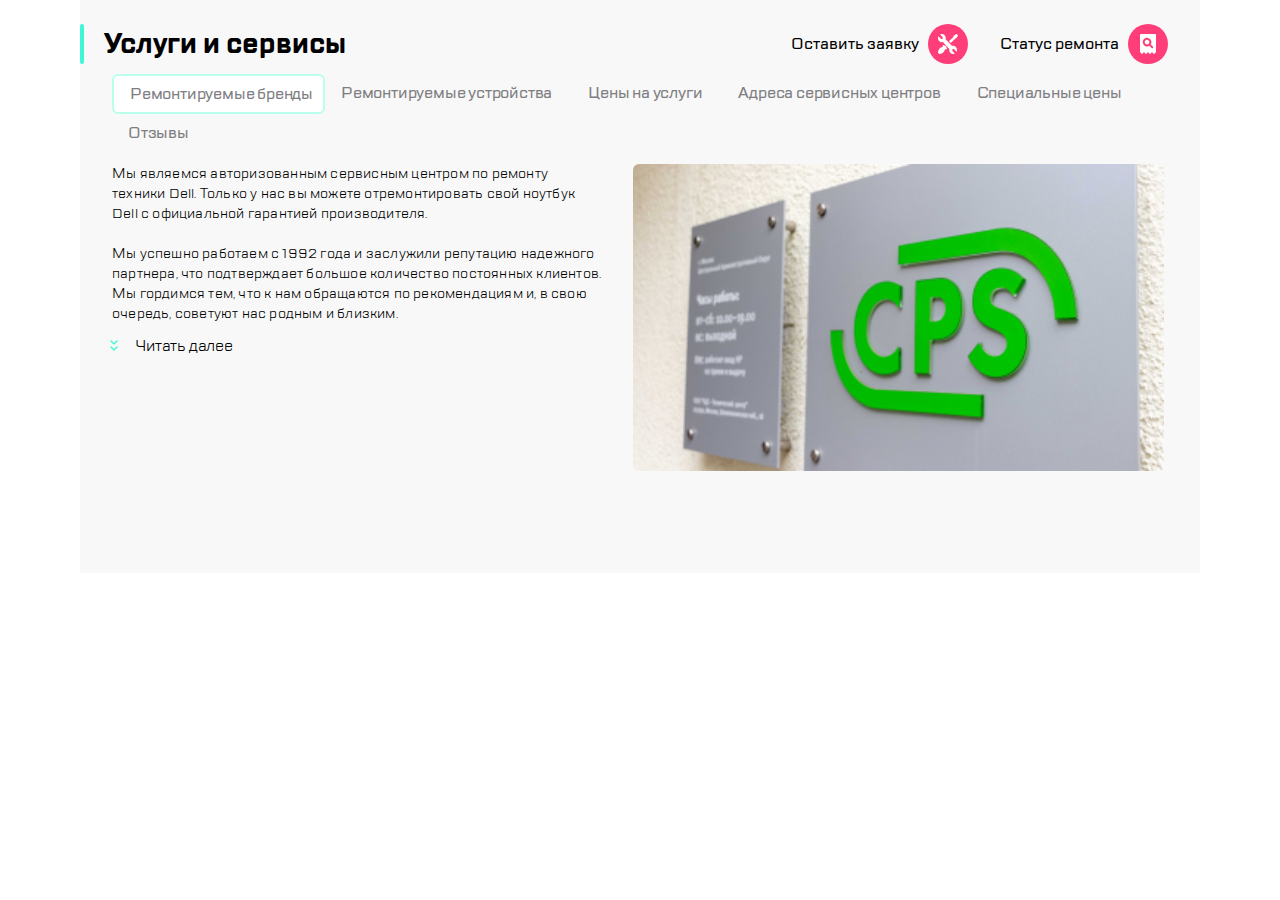
<file: index.html>
<!DOCTYPE html>
<html lang="ru">
<head>
  <meta charset="UTF-8">
  <meta name="viewport" content="width=device-width, initial-scale=1.0">
  <title>Сервисы</title>
  <link rel="stylesheet" href="fonts/TTLakes/fonts.css">
  <link rel="stylesheet" href="css/style.css">
</head>
<body>
  <div class="container">
    <header class="page-header">
      <button class="page-header__button page-header__button-burger" type="button"></button>

      <div class="page-header__vertical-line page-header__vertical-line--resolution--768" hidden></div>

      <div class="page-header__logo">
        <a class="page-header__logo page-header__logo-img" href="index.html"></a>
      </div>

      <button class="page-header__button page-header__button-call page-header__button--resolution--768" type="button" hidden></button>
      <button class="page-header__button page-header__button-chat page-header__button--resolution--768" type="button" hidden></button>
      <button class="page-header__button page-header__button-profile page-header__button--resolution--768" type="button" hidden></button>

      <div class="page-header__vertical-line"></div>
      
      <button class="page-header__button page-header__button-request" type="button"></button>
      <button class="page-header__button page-header__button-checkstatus" type="button"></button>
    </header>

    <section class="section">
      <div class="section__header">
        <div class="section__header-border"></div>
        <h1 class="section__header-title">Услуги и сервисы</h1>

        
        <div class="section__header-buttons" hidden>
          <p class="section__header-text">Оставить заявку</p>
          <button class="page-header__button page-header__button-request" type="button"></button>
          <p class="section__header-text">Статус ремонта</p>
          <button class="page-header__button page-header__button-checkstatus" type="button"></button>
        </div>
      </div>

      <div class="section__services">
        <button class="section__service section__service--selected--true" type="button"><p class="section__text">Ремонтируемые бренды</p></button>
        <button class="section__service section__service--selected--false" type="button"><p class="section__text">Ремонтируемые устройства</p></button>
        <button class="section__service section__service--selected--false" type="button"><p class="section__text">Цены на услуги</p></button>
        <button class="section__service section__service--selected--false" type="button"><p class="section__text">Адреса сервисных центров</p></button>
        <button class="section__service section__service--selected--false" type="button"><p class="section__text">Специальные цены</p></button>
        <button class="section__service section__service--selected--false" type="button"><p class="section__text">Отзывы</p></button>
      </div>
      <div class="section__content">
        <div class="section__text-container">
          <div class="section__text-content">
            <p class="section__text--s">Мы являемся авторизованным сервисным центром по ремонту техники Dell. Только у нас вы можете отремонтировать свой ноутбук Dell с официальной гарантией производителя.<br><br>
            Мы успешно работаем с 1992 года и заслужили репутацию надежного партнера, что подтверждает большое количество постоянных клиентов. Мы гордимся тем, что к нам обращаются по рекомендациям и, в свою очередь, советуют нас родным и близким.</p>
          </div>
          <div class="section__button-container">
            <button class="section__button" type="button">
              <div class="section__button-icon">
                <img src="img/icon.svg" alt="button-icon">
              </div>
              
              <p class="section__button-text">Читать далее</p>
            </button>
          </div>
        </div>
        <div class="section__image">
          <img class="section__image-item" src="img/cps-image.png" alt="cps-image">
        </div>
      </div>
    </section>
  </div>
</body>
</html>
</file>
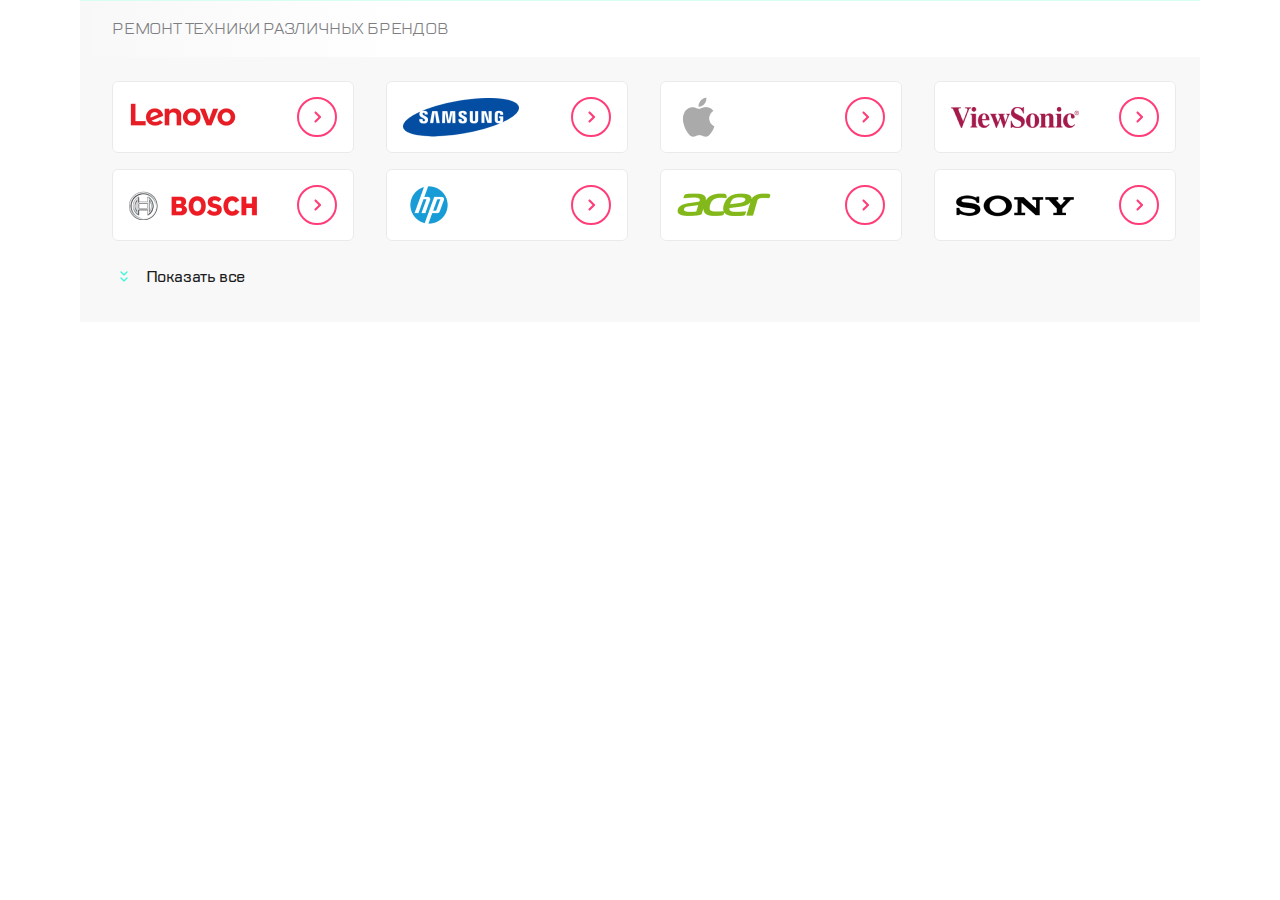
<file: 1.5/index.html>
<!DOCTYPE html>
<html lang="ru">
<head>
  <meta charset="UTF-8">
  <meta http-equiv="X-UA-Compatible" content="IE=edge">
  <meta name="viewport" content="width=device-width, initial-scale=1.0">
  <title>Services software</title>
  <link rel="stylesheet" href="css/swiper-bundle.min.css" />
  <link rel="stylesheet" href="css/style.css">
  <link rel="stylesheet" href="fonts/TTLakes/fonts.css">
</head>
<body>
  <section class="brands">
    <header class="brands-header">
      <p class="brands-header__text">Ремонт техники различных брендов</p>
    </header>
    <div class="brands-items">
      <div class="swiper-container" data-mobile="false">
        <!-- Оболочка для слайдера -->
        <div class="swiper-wrapper">
          <!-- Оболочка для отдельного слайда -->
          <a href="#" class="brands-items__item">
            <div class="brands-items__item-lenovo"></div>
            <div class="brands-items__item-arrow"></div>
          </a>
          <a href="#" class="brands-items__item">
            <div class="brands-items__item-samsung"></div>
            <div class="brands-items__item-arrow"></div>
          </a>
          <a href="#" class="brands-items__item">
            <div class="brands-items__item-apple"></div>
            <div class="brands-items__item-arrow"></div>
          </a>
          <a href="#" class="brands-items__item hidden">
            <div class="brands-items__item-sonic"></div>
            <div class="brands-items__item-arrow"></div>
          </a>
          <a href="#" class="brands-items__item">
            <div class="brands-items__item-bosch"></div>
            <div class="brands-items__item-arrow"></div>
          </a>
          <a href="#" class="brands-items__item">
            <div class="brands-items__item-hp"></div>
            <div class="brands-items__item-arrow"></div>
          </a>
          <a href="#" class="brands-items__item">
            <div class="brands-items__item-acer"></div>
            <div class="brands-items__item-arrow"></div>
          </a>
          <a href="#" class="brands-items__item hidden">
            <div class="brands-items__item-sony"></div>
            <div class="brands-items__item-arrow"></div>
          </a>
          <a href="#" class="brands-items__item">
            <div class="brands-items__item-lenovo"></div>
            <div class="brands-items__item-arrow"></div>
          </a>
          <a href="#" class="brands-items__item">
            <div class="brands-items__item-samsung"></div>
            <div class="brands-items__item-arrow"></div>
          </a>
          <a href="#" class="brands-items__item">
            <div class="brands-items__item-apple"></div>
            <div class="brands-items__item-arrow"></div>
          </a>
        </div>

        <div class="swiper-pagination"></div>
      </div>
      <div class="section__button-container section__button-container--open" hidden>
        <button class="section__button" type="button">
          <div class="section__button-icon">
            <img class="section__button-img" src="img/icon.svg" alt="button-icon">
          </div>
          
          <p class="section__button-text">Показать все</p>
        </button>
      </div>
    </div>
  </section>

  <script src="js/swiper-bundle.min.js"></script>
  <script src="js/index.js"></script>
</body>
</html>
</file>
<file: fonts/TTLakes/fonts.css>
@font-face {
    font-family: 'TT Lakes';
    src: url('TTLakes-Italic.eot');
    src: local('TT Lakes Italic'), local('TTLakes-Italic'),
        url('TTLakes-Italic.eot?#iefix') format('embedded-opentype'),
        url('TTLakes-Italic.woff') format('woff'),
        url('TTLakes-Italic.ttf') format('truetype');
    font-weight: normal;
    font-style: italic;
}

@font-face {
    font-family: 'TT Lakes Condensed';
    src: url('TTLakesCondensed-ExtraLight.eot');
    src: local('TT Lakes Condensed ExtraLight'), local('TTLakesCondensed-ExtraLight'),
        url('TTLakesCondensed-ExtraLight.eot?#iefix') format('embedded-opentype'),
        url('TTLakesCondensed-ExtraLight.woff') format('woff'),
        url('TTLakesCondensed-ExtraLight.ttf') format('truetype');
    font-weight: 200;
    font-style: normal;
}

@font-face {
    font-family: 'TT Lakes Compressed';
    src: url('TTLakesCompressed-Regular.eot');
    src: local('TT Lakes Compressed Regular'), local('TTLakesCompressed-Regular'),
        url('TTLakesCompressed-Regular.eot?#iefix') format('embedded-opentype'),
        url('TTLakesCompressed-Regular.woff') format('woff'),
        url('TTLakesCompressed-Regular.ttf') format('truetype');
    font-weight: normal;
    font-style: normal;
}

@font-face {
    font-family: 'TT Lakes Compressed';
    src: url('TTLakesCompressed-ThinItalic.eot');
    src: local('TT Lakes Compressed Thin Italic'), local('TTLakesCompressed-ThinItalic'),
        url('TTLakesCompressed-ThinItalic.eot?#iefix') format('embedded-opentype'),
        url('TTLakesCompressed-ThinItalic.woff') format('woff'),
        url('TTLakesCompressed-ThinItalic.ttf') format('truetype');
    font-weight: 100;
    font-style: italic;
}

@font-face {
    font-family: 'TT Lakes Condensed';
    src: url('TTLakesCondensed-Medium.eot');
    src: local('TT Lakes Condensed Medium'), local('TTLakesCondensed-Medium'),
        url('TTLakesCondensed-Medium.eot?#iefix') format('embedded-opentype'),
        url('TTLakesCondensed-Medium.woff') format('woff'),
        url('TTLakesCondensed-Medium.ttf') format('truetype');
    font-weight: 500;
    font-style: normal;
}

@font-face {
    font-family: 'TT Lakes Compressed';
    src: url('TTLakesCompressed-ExtraBoldItalic.eot');
    src: local('TT Lakes Compressed ExtraBold Italic'), local('TTLakesCompressed-ExtraBoldItalic'),
        url('TTLakesCompressed-ExtraBoldItalic.eot?#iefix') format('embedded-opentype'),
        url('TTLakesCompressed-ExtraBoldItalic.woff') format('woff'),
        url('TTLakesCompressed-ExtraBoldItalic.ttf') format('truetype');
    font-weight: 800;
    font-style: italic;
}

@font-face {
    font-family: 'TT Lakes';
    src: url('TTLakes-ExtraLightItalic.eot');
    src: local('TT Lakes ExtraLight Italic'), local('TTLakes-ExtraLightItalic'),
        url('TTLakes-ExtraLightItalic.eot?#iefix') format('embedded-opentype'),
        url('TTLakes-ExtraLightItalic.woff') format('woff'),
        url('TTLakes-ExtraLightItalic.ttf') format('truetype');
    font-weight: 200;
    font-style: italic;
}

@font-face {
    font-family: 'TT Lakes';
    src: url('TTLakes-LightItalic.eot');
    src: local('TT Lakes Light Italic'), local('TTLakes-LightItalic'),
        url('TTLakes-LightItalic.eot?#iefix') format('embedded-opentype'),
        url('TTLakes-LightItalic.woff') format('woff'),
        url('TTLakes-LightItalic.ttf') format('truetype');
    font-weight: 300;
    font-style: italic;
}

@font-face {
    font-family: 'TT Lakes';
    src: url('TTLakes-Thin.eot');
    src: local('TT Lakes Thin'), local('TTLakes-Thin'),
        url('TTLakes-Thin.eot?#iefix') format('embedded-opentype'),
        url('TTLakes-Thin.woff') format('woff'),
        url('TTLakes-Thin.ttf') format('truetype');
    font-weight: 100;
    font-style: normal;
}

@font-face {
    font-family: 'TT Lakes';
    src: url('TTLakes-DemiBoldItalic.eot');
    src: local('TT Lakes DemiBold Italic'), local('TTLakes-DemiBoldItalic'),
        url('TTLakes-DemiBoldItalic.eot?#iefix') format('embedded-opentype'),
        url('TTLakes-DemiBoldItalic.woff') format('woff'),
        url('TTLakes-DemiBoldItalic.ttf') format('truetype');
    font-weight: 600;
    font-style: italic;
}

@font-face {
    font-family: 'TT Lakes Condensed';
    src: url('TTLakesCondensed-Black.eot');
    src: local('TT Lakes Condensed Black'), local('TTLakesCondensed-Black'),
        url('TTLakesCondensed-Black.eot?#iefix') format('embedded-opentype'),
        url('TTLakesCondensed-Black.woff') format('woff'),
        url('TTLakesCondensed-Black.ttf') format('truetype');
    font-weight: 900;
    font-style: normal;
}

@font-face {
    font-family: 'TT Lakes Condensed';
    src: url('TTLakesCondensed-LightItalic.eot');
    src: local('TT Lakes Condensed Light Italic'), local('TTLakesCondensed-LightItalic'),
        url('TTLakesCondensed-LightItalic.eot?#iefix') format('embedded-opentype'),
        url('TTLakesCondensed-LightItalic.woff') format('woff'),
        url('TTLakesCondensed-LightItalic.ttf') format('truetype');
    font-weight: 300;
    font-style: italic;
}

@font-face {
    font-family: 'TT Lakes Condensed';
    src: url('TTLakesCondensed-DemiBold.eot');
    src: local('TT Lakes Condensed DemiBold'), local('TTLakesCondensed-DemiBold'),
        url('TTLakesCondensed-DemiBold.eot?#iefix') format('embedded-opentype'),
        url('TTLakesCondensed-DemiBold.woff') format('woff'),
        url('TTLakesCondensed-DemiBold.ttf') format('truetype');
    font-weight: 600;
    font-style: normal;
}

@font-face {
    font-family: 'TT Lakes Compressed';
    src: url('TTLakesCompressed-ExtraBold.eot');
    src: local('TT Lakes Compressed ExtraBold'), local('TTLakesCompressed-ExtraBold'),
        url('TTLakesCompressed-ExtraBold.eot?#iefix') format('embedded-opentype'),
        url('TTLakesCompressed-ExtraBold.woff') format('woff'),
        url('TTLakesCompressed-ExtraBold.ttf') format('truetype');
    font-weight: 800;
    font-style: normal;
}

@font-face {
    font-family: 'TT Lakes';
    src: url('TTLakes-ExtraBoldItalic.eot');
    src: local('TT Lakes ExtraBold Italic'), local('TTLakes-ExtraBoldItalic'),
        url('TTLakes-ExtraBoldItalic.eot?#iefix') format('embedded-opentype'),
        url('TTLakes-ExtraBoldItalic.woff') format('woff'),
        url('TTLakes-ExtraBoldItalic.ttf') format('truetype');
    font-weight: 800;
    font-style: italic;
}

@font-face {
    font-family: 'TT Lakes';
    src: url('TTLakes-ExtraLight.eot');
    src: local('TT Lakes ExtraLight'), local('TTLakes-ExtraLight'),
        url('TTLakes-ExtraLight.eot?#iefix') format('embedded-opentype'),
        url('TTLakes-ExtraLight.woff') format('woff'),
        url('TTLakes-ExtraLight.ttf') format('truetype');
    font-weight: 200;
    font-style: normal;
}

@font-face {
    font-family: 'TT Lakes Condensed';
    src: url('TTLakesCondensed-Bold.eot');
    src: local('TT Lakes Condensed Bold'), local('TTLakesCondensed-Bold'),
        url('TTLakesCondensed-Bold.eot?#iefix') format('embedded-opentype'),
        url('TTLakesCondensed-Bold.woff') format('woff'),
        url('TTLakesCondensed-Bold.ttf') format('truetype');
    font-weight: bold;
    font-style: normal;
}

@font-face {
    font-family: 'TT Lakes Condensed';
    src: url('TTLakesCondensed-ThinItalic.eot');
    src: local('TT Lakes Condensed Thin Italic'), local('TTLakesCondensed-ThinItalic'),
        url('TTLakesCondensed-ThinItalic.eot?#iefix') format('embedded-opentype'),
        url('TTLakesCondensed-ThinItalic.woff') format('woff'),
        url('TTLakesCondensed-ThinItalic.ttf') format('truetype');
    font-weight: 100;
    font-style: italic;
}

@font-face {
    font-family: 'TT Lakes Condensed';
    src: url('TTLakesCondensed-ExtraBoldItalic.eot');
    src: local('TT Lakes Condensed ExtraBold Italic'), local('TTLakesCondensed-ExtraBoldItalic'),
        url('TTLakesCondensed-ExtraBoldItalic.eot?#iefix') format('embedded-opentype'),
        url('TTLakesCondensed-ExtraBoldItalic.woff') format('woff'),
        url('TTLakesCondensed-ExtraBoldItalic.ttf') format('truetype');
    font-weight: 800;
    font-style: italic;
}

@font-face {
    font-family: 'TT Lakes Compressed';
    src: url('TTLakesCompressed-Medium.eot');
    src: local('TT Lakes Compressed Medium'), local('TTLakesCompressed-Medium'),
        url('TTLakesCompressed-Medium.eot?#iefix') format('embedded-opentype'),
        url('TTLakesCompressed-Medium.woff') format('woff'),
        url('TTLakesCompressed-Medium.ttf') format('truetype');
    font-weight: 500;
    font-style: normal;
}

@font-face {
    font-family: 'TT Lakes Condensed';
    src: url('TTLakesCondensed-Thin.eot');
    src: local('TT Lakes Condensed Thin'), local('TTLakesCondensed-Thin'),
        url('TTLakesCondensed-Thin.eot?#iefix') format('embedded-opentype'),
        url('TTLakesCondensed-Thin.woff') format('woff'),
        url('TTLakesCondensed-Thin.ttf') format('truetype');
    font-weight: 100;
    font-style: normal;
}

@font-face {
    font-family: 'TT Lakes Compressed';
    src: url('TTLakesCompressed-Italic.eot');
    src: local('TT Lakes Compressed Italic'), local('TTLakesCompressed-Italic'),
        url('TTLakesCompressed-Italic.eot?#iefix') format('embedded-opentype'),
        url('TTLakesCompressed-Italic.woff') format('woff'),
        url('TTLakesCompressed-Italic.ttf') format('truetype');
    font-weight: normal;
    font-style: italic;
}

@font-face {
    font-family: 'TT Lakes Compressed';
    src: url('TTLakesCompressed-Light.eot');
    src: local('TT Lakes Compressed Light'), local('TTLakesCompressed-Light'),
        url('TTLakesCompressed-Light.eot?#iefix') format('embedded-opentype'),
        url('TTLakesCompressed-Light.woff') format('woff'),
        url('TTLakesCompressed-Light.ttf') format('truetype');
    font-weight: 300;
    font-style: normal;
}

@font-face {
    font-family: 'TT Lakes Compressed';
    src: url('TTLakesCompressed-LightItalic.eot');
    src: local('TT Lakes Compressed Light Italic'), local('TTLakesCompressed-LightItalic'),
        url('TTLakesCompressed-LightItalic.eot?#iefix') format('embedded-opentype'),
        url('TTLakesCompressed-LightItalic.woff') format('woff'),
        url('TTLakesCompressed-LightItalic.ttf') format('truetype');
    font-weight: 300;
    font-style: italic;
}

@font-face {
    font-family: 'TT Lakes Condensed';
    src: url('TTLakesCondensed-Regular.eot');
    src: local('TT Lakes Condensed Regular'), local('TTLakesCondensed-Regular'),
        url('TTLakesCondensed-Regular.eot?#iefix') format('embedded-opentype'),
        url('TTLakesCondensed-Regular.woff') format('woff'),
        url('TTLakesCondensed-Regular.ttf') format('truetype');
    font-weight: normal;
    font-style: normal;
}

@font-face {
    font-family: 'TT Lakes Condensed';
    src: url('TTLakesCondensed-Light.eot');
    src: local('TT Lakes Condensed Light'), local('TTLakesCondensed-Light'),
        url('TTLakesCondensed-Light.eot?#iefix') format('embedded-opentype'),
        url('TTLakesCondensed-Light.woff') format('woff'),
        url('TTLakesCondensed-Light.ttf') format('truetype');
    font-weight: 300;
    font-style: normal;
}

@font-face {
    font-family: 'TT Lakes';
    src: url('TTLakes-Bold.eot');
    src: local('TT Lakes Bold'), local('TTLakes-Bold'),
        url('TTLakes-Bold.eot?#iefix') format('embedded-opentype'),
        url('TTLakes-Bold.woff') format('woff'),
        url('TTLakes-Bold.ttf') format('truetype');
    font-weight: bold;
    font-style: normal;
}

@font-face {
    font-family: 'TT Lakes';
    src: url('TTLakes-DemiBold.eot');
    src: local('TT Lakes DemiBold'), local('TTLakes-DemiBold'),
        url('TTLakes-DemiBold.eot?#iefix') format('embedded-opentype'),
        url('TTLakes-DemiBold.woff') format('woff'),
        url('TTLakes-DemiBold.ttf') format('truetype');
    font-weight: 600;
    font-style: normal;
}

@font-face {
    font-family: 'TT Lakes Compressed';
    src: url('TTLakesCompressed-Thin.eot');
    src: local('TT Lakes Compressed Thin'), local('TTLakesCompressed-Thin'),
        url('TTLakesCompressed-Thin.eot?#iefix') format('embedded-opentype'),
        url('TTLakesCompressed-Thin.woff') format('woff'),
        url('TTLakesCompressed-Thin.ttf') format('truetype');
    font-weight: 100;
    font-style: normal;
}

@font-face {
    font-family: 'TT Lakes';
    src: url('TTLakes-Black.eot');
    src: local('TT Lakes Black'), local('TTLakes-Black'),
        url('TTLakes-Black.eot?#iefix') format('embedded-opentype'),
        url('TTLakes-Black.woff') format('woff'),
        url('TTLakes-Black.ttf') format('truetype');
    font-weight: 900;
    font-style: normal;
}

@font-face {
    font-family: 'TT Lakes';
    src: url('TTLakes-MediumItalic.eot');
    src: local('TT Lakes Medium Italic'), local('TTLakes-MediumItalic'),
        url('TTLakes-MediumItalic.eot?#iefix') format('embedded-opentype'),
        url('TTLakes-MediumItalic.woff') format('woff'),
        url('TTLakes-MediumItalic.ttf') format('truetype');
    font-weight: 500;
    font-style: italic;
}

@font-face {
    font-family: 'TT Lakes Condensed';
    src: url('TTLakesCondensed-ExtraBold.eot');
    src: local('TT Lakes Condensed ExtraBold'), local('TTLakesCondensed-ExtraBold'),
        url('TTLakesCondensed-ExtraBold.eot?#iefix') format('embedded-opentype'),
        url('TTLakesCondensed-ExtraBold.woff') format('woff'),
        url('TTLakesCondensed-ExtraBold.ttf') format('truetype');
    font-weight: 800;
    font-style: normal;
}

@font-face {
    font-family: 'TT Lakes Condensed';
    src: url('TTLakesCondensed-ExtraLightItalic.eot');
    src: local('TT Lakes Condensed ExtraLight Italic'), local('TTLakesCondensed-ExtraLightItalic'),
        url('TTLakesCondensed-ExtraLightItalic.eot?#iefix') format('embedded-opentype'),
        url('TTLakesCondensed-ExtraLightItalic.woff') format('woff'),
        url('TTLakesCondensed-ExtraLightItalic.ttf') format('truetype');
    font-weight: 200;
    font-style: italic;
}

@font-face {
    font-family: 'TT Lakes';
    src: url('TTLakes-Medium.eot');
    src: local('TT Lakes Medium'), local('TTLakes-Medium'),
        url('TTLakes-Medium.eot?#iefix') format('embedded-opentype'),
        url('TTLakes-Medium.woff') format('woff'),
        url('TTLakes-Medium.ttf') format('truetype');
    font-weight: 500;
    font-style: normal;
}

@font-face {
    font-family: 'TT Lakes Condensed';
    src: url('TTLakesCondensed-DemiBoldItalic.eot');
    src: local('TT Lakes Condensed DemiBold Italic'), local('TTLakesCondensed-DemiBoldItalic'),
        url('TTLakesCondensed-DemiBoldItalic.eot?#iefix') format('embedded-opentype'),
        url('TTLakesCondensed-DemiBoldItalic.woff') format('woff'),
        url('TTLakesCondensed-DemiBoldItalic.ttf') format('truetype');
    font-weight: 600;
    font-style: italic;
}

@font-face {
    font-family: 'TT Lakes Compressed';
    src: url('TTLakesCompressed-BoldItalic.eot');
    src: local('TT Lakes Compressed Bold Italic'), local('TTLakesCompressed-BoldItalic'),
        url('TTLakesCompressed-BoldItalic.eot?#iefix') format('embedded-opentype'),
        url('TTLakesCompressed-BoldItalic.woff') format('woff'),
        url('TTLakesCompressed-BoldItalic.ttf') format('truetype');
    font-weight: bold;
    font-style: italic;
}

@font-face {
    font-family: 'TT Lakes Compressed';
    src: url('TTLakesCompressed-ExtraLightItalic.eot');
    src: local('TT Lakes Compressed ExtraLight Italic'), local('TTLakesCompressed-ExtraLightItalic'),
        url('TTLakesCompressed-ExtraLightItalic.eot?#iefix') format('embedded-opentype'),
        url('TTLakesCompressed-ExtraLightItalic.woff') format('woff'),
        url('TTLakesCompressed-ExtraLightItalic.ttf') format('truetype');
    font-weight: 200;
    font-style: italic;
}

@font-face {
    font-family: 'TT Lakes';
    src: url('TTLakes-Regular.eot');
    src: local('TT Lakes Regular'), local('TTLakes-Regular'),
        url('TTLakes-Regular.eot?#iefix') format('embedded-opentype'),
        url('TTLakes-Regular.woff') format('woff'),
        url('TTLakes-Regular.ttf') format('truetype');
    font-weight: normal;
    font-style: normal;
}

@font-face {
    font-family: 'TT Lakes';
    src: url('TTLakes-BoldItalic.eot');
    src: local('TT Lakes Bold Italic'), local('TTLakes-BoldItalic'),
        url('TTLakes-BoldItalic.eot?#iefix') format('embedded-opentype'),
        url('TTLakes-BoldItalic.woff') format('woff'),
        url('TTLakes-BoldItalic.ttf') format('truetype');
    font-weight: bold;
    font-style: italic;
}

@font-face {
    font-family: 'TT Lakes Condensed';
    src: url('TTLakesCondensed-MediumItalic.eot');
    src: local('TT Lakes Condensed Medium Italic'), local('TTLakesCondensed-MediumItalic'),
        url('TTLakesCondensed-MediumItalic.eot?#iefix') format('embedded-opentype'),
        url('TTLakesCondensed-MediumItalic.woff') format('woff'),
        url('TTLakesCondensed-MediumItalic.ttf') format('truetype');
    font-weight: 500;
    font-style: italic;
}

@font-face {
    font-family: 'TT Lakes Condensed';
    src: url('TTLakesCondensed-Italic.eot');
    src: local('TT Lakes Condensed Italic'), local('TTLakesCondensed-Italic'),
        url('TTLakesCondensed-Italic.eot?#iefix') format('embedded-opentype'),
        url('TTLakesCondensed-Italic.woff') format('woff'),
        url('TTLakesCondensed-Italic.ttf') format('truetype');
    font-weight: normal;
    font-style: italic;
}

@font-face {
    font-family: 'TT Lakes';
    src: url('TTLakes-ThinItalic.eot');
    src: local('TT Lakes Thin Italic'), local('TTLakes-ThinItalic'),
        url('TTLakes-ThinItalic.eot?#iefix') format('embedded-opentype'),
        url('TTLakes-ThinItalic.woff') format('woff'),
        url('TTLakes-ThinItalic.ttf') format('truetype');
    font-weight: 100;
    font-style: italic;
}

@font-face {
    font-family: 'TT Lakes Compressed';
    src: url('TTLakesCompressed-DemiBold.eot');
    src: local('TT Lakes Compressed DemiBold'), local('TTLakesCompressed-DemiBold'),
        url('TTLakesCompressed-DemiBold.eot?#iefix') format('embedded-opentype'),
        url('TTLakesCompressed-DemiBold.woff') format('woff'),
        url('TTLakesCompressed-DemiBold.ttf') format('truetype');
    font-weight: 600;
    font-style: normal;
}

@font-face {
    font-family: 'TT Lakes';
    src: url('TTLakes-BlackItalic.eot');
    src: local('TT Lakes Black Italic'), local('TTLakes-BlackItalic'),
        url('TTLakes-BlackItalic.eot?#iefix') format('embedded-opentype'),
        url('TTLakes-BlackItalic.woff') format('woff'),
        url('TTLakes-BlackItalic.ttf') format('truetype');
    font-weight: 900;
    font-style: italic;
}

@font-face {
    font-family: 'TT Lakes Compressed';
    src: url('TTLakesCompressed-Bold.eot');
    src: local('TT Lakes Compressed Bold'), local('TTLakesCompressed-Bold'),
        url('TTLakesCompressed-Bold.eot?#iefix') format('embedded-opentype'),
        url('TTLakesCompressed-Bold.woff') format('woff'),
        url('TTLakesCompressed-Bold.ttf') format('truetype');
    font-weight: bold;
    font-style: normal;
}

@font-face {
    font-family: 'TT Lakes Condensed';
    src: url('TTLakesCondensed-BlackItalic.eot');
    src: local('TT Lakes Condensed Black Italic'), local('TTLakesCondensed-BlackItalic'),
        url('TTLakesCondensed-BlackItalic.eot?#iefix') format('embedded-opentype'),
        url('TTLakesCondensed-BlackItalic.woff') format('woff'),
        url('TTLakesCondensed-BlackItalic.ttf') format('truetype');
    font-weight: 900;
    font-style: italic;
}

@font-face {
    font-family: 'TT Lakes Compressed';
    src: url('TTLakesCompressed-MediumItalic.eot');
    src: local('TT Lakes Compressed Medium Italic'), local('TTLakesCompressed-MediumItalic'),
        url('TTLakesCompressed-MediumItalic.eot?#iefix') format('embedded-opentype'),
        url('TTLakesCompressed-MediumItalic.woff') format('woff'),
        url('TTLakesCompressed-MediumItalic.ttf') format('truetype');
    font-weight: 500;
    font-style: italic;
}

@font-face {
    font-family: 'TT Lakes Condensed';
    src: url('TTLakesCondensed-BoldItalic.eot');
    src: local('TT Lakes Condensed Bold Italic'), local('TTLakesCondensed-BoldItalic'),
        url('TTLakesCondensed-BoldItalic.eot?#iefix') format('embedded-opentype'),
        url('TTLakesCondensed-BoldItalic.woff') format('woff'),
        url('TTLakesCondensed-BoldItalic.ttf') format('truetype');
    font-weight: bold;
    font-style: italic;
}

@font-face {
    font-family: 'TT Lakes Compressed';
    src: url('TTLakesCompressed-ExtraLight.eot');
    src: local('TT Lakes Compressed ExtraLight'), local('TTLakesCompressed-ExtraLight'),
        url('TTLakesCompressed-ExtraLight.eot?#iefix') format('embedded-opentype'),
        url('TTLakesCompressed-ExtraLight.woff') format('woff'),
        url('TTLakesCompressed-ExtraLight.ttf') format('truetype');
    font-weight: 200;
    font-style: normal;
}

@font-face {
    font-family: 'TT Lakes';
    src: url('TTLakes-ExtraBold.eot');
    src: local('TT Lakes ExtraBold'), local('TTLakes-ExtraBold'),
        url('TTLakes-ExtraBold.eot?#iefix') format('embedded-opentype'),
        url('TTLakes-ExtraBold.woff') format('woff'),
        url('TTLakes-ExtraBold.ttf') format('truetype');
    font-weight: 800;
    font-style: normal;
}

@font-face {
    font-family: 'TT Lakes Compressed';
    src: url('TTLakesCompressed-DemiBoldItalic.eot');
    src: local('TT Lakes Compressed DemiBold Italic'), local('TTLakesCompressed-DemiBoldItalic'),
        url('TTLakesCompressed-DemiBoldItalic.eot?#iefix') format('embedded-opentype'),
        url('TTLakesCompressed-DemiBoldItalic.woff') format('woff'),
        url('TTLakesCompressed-DemiBoldItalic.ttf') format('truetype');
    font-weight: 600;
    font-style: italic;
}

@font-face {
    font-family: 'TT Lakes Compressed';
    src: url('TTLakesCompressed-BlackItalic.eot');
    src: local('TT Lakes Compressed Black Italic'), local('TTLakesCompressed-BlackItalic'),
        url('TTLakesCompressed-BlackItalic.eot?#iefix') format('embedded-opentype'),
        url('TTLakesCompressed-BlackItalic.woff') format('woff'),
        url('TTLakesCompressed-BlackItalic.ttf') format('truetype');
    font-weight: 900;
    font-style: italic;
}

@font-face {
    font-family: 'TT Lakes';
    src: url('TTLakes-Light.eot');
    src: local('TT Lakes Light'), local('TTLakes-Light'),
        url('TTLakes-Light.eot?#iefix') format('embedded-opentype'),
        url('TTLakes-Light.woff') format('woff'),
        url('TTLakes-Light.ttf') format('truetype');
    font-weight: 300;
    font-style: normal;
}

@font-face {
    font-family: 'TT Lakes Compressed';
    src: url('TTLakesCompressed-Black.eot');
    src: local('TT Lakes Compressed Black'), local('TTLakesCompressed-Black'),
        url('TTLakesCompressed-Black.eot?#iefix') format('embedded-opentype'),
        url('TTLakesCompressed-Black.woff') format('woff'),
        url('TTLakesCompressed-Black.ttf') format('truetype');
    font-weight: 900;
    font-style: normal;
}
</file>
<file: css/style.css>
* {
  margin: 0;
}

::-webkit-scrollbar { /* chrome based */
  width: 0px;  /* ширина scrollbar'a */
}

html {
  box-sizing: border-box;
  font-family: 'TT Lakes', sans-serif;
  -ms-overflow-style: none;  /* IE 10+ */
  scrollbar-width: none; /* Firefox */
}

.container {
  margin: 0 auto;

  width: 320px;
  height: 597px;
}

.page-header {
  padding: 0 16px;

  display: flex;
  justify-content: space-between;
  align-items: center;

  width: 288px;
  height: 87px;

  border-bottom: 1px solid #d9fff5;
}

.page-header__logo {
  height: 51px;
  width: 97px;
  background-image: url("../img/logo.png");
  background-size: 97px 51px;
  background-repeat: no-repeat;
  position: relative;
}

.page-header__logo-img {
  position: absolute;
  top: 0;
  bottom: 0;
  width: 100%;
}

.page-header__button {
  margin-right: 0;
  padding: 0;

  width: 40px;
  height: 40px;

  border: none;
  background: none;
}

.page-header__button-burger {
  background-image: url("../img/header-burger.svg");
  background-size: 40px;
  background-repeat: no-repeat;
}

.page-header__button-call {
  background-image: url("../img/call.svg");
  background-size: 40px;
  background-repeat: no-repeat;
}

.page-header__button-chat {
  background-image: url("../img/chat.svg");
  background-size: 40px;
  background-repeat: no-repeat;
}

.page-header__button-profile {
  background-image: url("../img/profile.svg");
  background-size: 40px;
  background-repeat: no-repeat;
}

.page-header__button-request {
  background-image: url("../img/request.svg");
  background-size: 40px;
  background-repeat: no-repeat;
}

.page-header__button-checkstatus {
  background-image: url("../img/checkstatus.svg");
  background-size: 40px;
  background-repeat: no-repeat;
}

.page-header__vertical-line {
  padding: 0;

  height: 32px;

  border: 1px solid #eaeaea;
  border-radius: 1px;
}

.section {
  padding-top: 24px;
  padding-bottom: 7px;

  width: 320px;
  height: 478px;

  background: #f8f8f8;
}

.section__header {
  height: 40px;

  display: flex;
  align-items: center;
  justify-content: flex-start;
}

.section__header-border {
  margin-right: 12px;

  height: 40px;

  border-right: 4px solid #41f6d7;
  border-radius: 4px;
}

.section__header-title {
  font-family: "TT Lakes";
  font-weight: bold;
  font-size: 28px;
  line-height: 40px;
}

.section__services {
  padding-top: 24px;
  padding-left: 16px;

  display: flex;
  align-items: center;

  overflow-x: scroll;
}

.section__service {
  padding: 6px 10px 8px 16px;
  flex-shrink: 0;

  height: 40px;
}

.section__service--selected--false {
  border: none;
  background: none;
}

.section__service--selected--true {
  background: #fff;
  border: 2px solid #b8ffec;
  border-radius: 6px;
}

.section__text {
  font-family: "TT Lakes";
  font-size: 16px;
  line-height: 24px;
  letter-spacing: -0.2px;

  color: #7e7e82;
}

.section__text-content {
  padding-left: 16px;
}

.section__text--s {
  font-family: "TT Lakes";
  font-size: 14px;
  line-height: 18px;
  letter-spacing: 0.2px;

  height: 90px;
  width: 288px;

  overflow: hidden;
  text-overflow: clip;
}

.section__button-container {
  margin-left: 24px;
  margin-top: 16px;
}

.section__button {
  display: flex;
  align-items: center;

  height: 24px;

  border: none;
  background: none;
}

.section__button-icon {
  padding-right: 16px;
}

.section__button-text {
  width: 100px;
  height: 24px;

  font-family: "TT Lakes";
  font-size: 16px;
  line-height: 24px;
  letter-spacing: -0.2px;
}

.section__image {
  margin-top: 16px;
}

.section__image-item {
  width: 320px;
}

@media (min-width: 768px) {
  .container {
    width: 768px;
    height: 504px;
  }

  .page-header {
    padding: 0 24px;
    gap: 16px;

    width: 720px;
  }

  .page-header__button--resolution--768 {
    display: block;
  }

  .page-header__vertical-line {
    margin: 0 4px;
  }

  .page-header__vertical-line--resolution--768 {
    display: block;
  }

  .page-header__logo {
    flex-grow: 1;
  }
  
  .section {
    padding-bottom: 14px;
  
    width: 768px;
    height: 416px;
  }
  
  .section__header-border {
    margin-right: 20px;
  }
  
  .section__services {
    padding-top: 32px;
    padding-left: 24px;
    padding-bottom: 24px;
  }

  .section__content {
    display: flex;
    justify-content: space-between;
    gap: 48;
  }
  
  .section__text-content{
    padding-left: 24px;
    margin-top: 0;
  }
  
  .section__text--s {
    font-size: 14px;
    line-height: 20px;
  
    height: 160px;
    width: 312px;
  }
  
  .section__button-container {
    margin-top: 10px;
  }
  
  .section__image {
    margin: 0 25px 0 0;
  }

  .section__image-item {
    border-radius: 6px;
    width: 360px;
    height: 208px;
  }
}

@media (min-width: 1120px) {
  .container {
    width: 1120px;
    height: 535px;
  }

  .page-header {
    display: none;
  }
  
  .section {
    padding-bottom: 14px;
  
    width: 1120px;
    height: 535px;
  }

  .section__header {
    width: 1120px;
    justify-content: space-between;
  }
  
  .section__header-border {
    margin-right: 20px;
  }

  .section__header-title {
    flex-grow: 1;
  }

  .section__header-buttons {
    display: flex;
    align-items: center;
    margin-right: 32px;
  }

  .section__header-text {
    margin: 0 9px 0 32px;

    height: 24px;
    font-family: "TT Lakes";
    font-size: 16px;
    line-height: 24px;
    font-weight: 500;
  }

  .section__services {
    flex-wrap: wrap;
    padding: 10px 37px 10px 32px;
  }

  .section__service--selected--false {
    margin-right: 10px;
  }

  .section__text {
    font-weight: 500;
  }

  .section__content {
    display: flex;
    justify-content: space-between;
    gap: 48;
  }
  
  .section__text-content{
    padding-left: 32px;
    margin-top: 0;
  }
  
  .section__text--s {
    height: 160px;
    width: 490px;
  }
  
  .section__image {
    margin: 0 36px 0 0;
  }

  .section__image-item {
    width: 531px;
    height: 307px;
  }
}
</file>
<file: 1.5/css/style.css>
* {
  margin: 0;
  padding: 0;
}

html {
  box-sizing: border-box;
  font-family: 'TT Lakes', sans-serif;
}

.brands {
  margin: 0 auto;
  width: 320px;
  height: 233px;

  border-top: 1px solid #d9fff5;
}

.brands-header {
  padding: 16px;
  width: 288px;
  height: 48px;

  background: linear-gradient(90deg, #F8F8F8 0%, #FFFFFF 98.61%);
}

.brands-header__text {
  font-family: "TT Lakes";
  font-size: 16px;
  line-height: 24px;

  letter-spacing: -0.2px;
  text-transform: uppercase;

  color: #7e7e82;
}

.brands-items {
  height: 154px;

  background: #f8f8f8;
}

.swiper-container {
  width: 100%;
  height: 100%;
}

/* .swiper-wrapper {
  width: 208px;
} */

.brands-items__item {
  margin: 16px 0;
  margin-left: 16px;
  flex-shrink: 0;

  display: flex;
  justify-content: space-between;
  align-items: center;

  padding: 0 16px;

  width: 204px !important;
  height: 70px;

  background: #fff;
  border: 1px solid #eaeaea;
  border-radius: 6px;

  transition: scale .5s ease;
}

.brands-items__item:hover {
  transform: scale(1.1);
}

.brands-items__item-lenovo {
  width: 108px;
  height: 32px;

  background-image: url("../img/lenovo.png");
}
.brands-items__item-samsung {
  width: 116px;
  height: 39px;

  background-image: url("../img/samsung.png");
}

.brands-items__item-apple {
  width: 44px;
  height: 44px;

  background-image: url("../img/apple.png");
}

.brands-items__item-bosch {
  width: 128px;
  height: 29px;

  background-image: url("../img/bosch.png");
}

.brands-items__item-hp {
  width: 52px;
  height: 52px;

  background-image: url("../img/hp.png");
}

.brands-items__item-acer {
  width: 94px;
  height: 24px;

  background-image: url("../img/acer.png");
}

.brands-items__item-sonic {
  width: 128px;
  height: 21px;

  background-image: url("../img/sonic.png");
}

.brands-items__item-sony {
  width: 128px;
  height: 25px;

  background-image: url("../img/sony.png");
}

.brands-items__item-arrow {
  width: 40px;
  height: 40px;

  background-image: url("../img/arrow.svg");
}

.swiper-pagination {
  top: 104px;
}

.swiper-pagination-bullet {
  width: 12px;
  height: 12px;
  opacity: 0.5;
  margin: 0 6px;

  background: #bbb;
}

.swiper-pagination-bullet-active {
  background: #b5b6bc;
  opacity: 1;
}

.hidden {
  display: none;
}

@media (min-width: 768px) {
  .brands {
    width: 768px;
    height: 321px;
  }

  .brands--b {
    height: 400px;
  }
  
  .brands::before {
    content: "";
    width: 0;
    height: 0;
  }
  
  .brands-header {
    padding-left: 24px;
    height: 24px;
  }
  
  .brands-header__text {
    width: 338px;
  }
  
  .brands-items {
    height: 265px;
  }

  .brands-items--b {
    height: 344px;
  }

  .swiper-wrapper {
    height: 184px;
    display: flex;
    flex-wrap: wrap;
  }
  
  .brands-items__item {
    margin: 0 0 16px 24px;
  
    display: flex;
    justify-content: space-between;
    align-items: center;
  
    width: 190px !important;
  }
  
  .swiper-container {
    padding-top: 24px;
    height: 160px;
  }

  .swiper-container--b {
    height: 248px;
  }
  
  .section__button-container {
    display: block;
    margin-left: 32px;
    margin-top: 24px;
    width: 133px;
  }
  
  .section__button {
    display: flex;
    align-items: center;
  
    height: 24px;
  
    border: none;
    background: none;
    cursor: pointer;
  }

  .section__button:hover {
    opacity: 0.5;
  }
  
  .section__button-icon {
    padding-right: 17px;
  }
  
  .section__button-text {
    width: 101px;
    height: 24px;
  
    font-family: "TT Lakes";
    font-size: 16px;
    line-height: 24px;
    font-weight: 500;
    letter-spacing: -0.2px;

    color: #1b1c21;
  }

  .swiper-pagination {
    display: none;
  }

  .hidden {
    display: none;
  }
}

@media (min-width: 1120px) {
  .brands {
    width: 1120px;
  }

  .brands--b {
    height: 412px;
  }
  
  .brands-header {
    padding-left: 32px;
  }

  .brands-items--b {
    height: 356px;
  }
  
  .brands-items__item {
    margin: 0 0 16px 32px;
  
    display: flex;
    justify-content: space-between;
    align-items: center;
  
    width: 208px !important;
  }

  .swiper-container--b {
    margin-bottom: 46px;
  }
  
  .section__button-container {
    margin-left: 40px;
  }
}
</file>
<file: 1.5/fonts/TTLakes/fonts.css>
@font-face {
    font-family: 'TT Lakes';
    src: url('TTLakes-Italic.eot');
    src: local('TT Lakes Italic'), local('TTLakes-Italic'),
        url('TTLakes-Italic.eot?#iefix') format('embedded-opentype'),
        url('TTLakes-Italic.woff') format('woff'),
        url('TTLakes-Italic.ttf') format('truetype');
    font-weight: normal;
    font-style: italic;
}

@font-face {
    font-family: 'TT Lakes Condensed';
    src: url('TTLakesCondensed-ExtraLight.eot');
    src: local('TT Lakes Condensed ExtraLight'), local('TTLakesCondensed-ExtraLight'),
        url('TTLakesCondensed-ExtraLight.eot?#iefix') format('embedded-opentype'),
        url('TTLakesCondensed-ExtraLight.woff') format('woff'),
        url('TTLakesCondensed-ExtraLight.ttf') format('truetype');
    font-weight: 200;
    font-style: normal;
}

@font-face {
    font-family: 'TT Lakes Compressed';
    src: url('TTLakesCompressed-Regular.eot');
    src: local('TT Lakes Compressed Regular'), local('TTLakesCompressed-Regular'),
        url('TTLakesCompressed-Regular.eot?#iefix') format('embedded-opentype'),
        url('TTLakesCompressed-Regular.woff') format('woff'),
        url('TTLakesCompressed-Regular.ttf') format('truetype');
    font-weight: normal;
    font-style: normal;
}

@font-face {
    font-family: 'TT Lakes Compressed';
    src: url('TTLakesCompressed-ThinItalic.eot');
    src: local('TT Lakes Compressed Thin Italic'), local('TTLakesCompressed-ThinItalic'),
        url('TTLakesCompressed-ThinItalic.eot?#iefix') format('embedded-opentype'),
        url('TTLakesCompressed-ThinItalic.woff') format('woff'),
        url('TTLakesCompressed-ThinItalic.ttf') format('truetype');
    font-weight: 100;
    font-style: italic;
}

@font-face {
    font-family: 'TT Lakes Condensed';
    src: url('TTLakesCondensed-Medium.eot');
    src: local('TT Lakes Condensed Medium'), local('TTLakesCondensed-Medium'),
        url('TTLakesCondensed-Medium.eot?#iefix') format('embedded-opentype'),
        url('TTLakesCondensed-Medium.woff') format('woff'),
        url('TTLakesCondensed-Medium.ttf') format('truetype');
    font-weight: 500;
    font-style: normal;
}

@font-face {
    font-family: 'TT Lakes Compressed';
    src: url('TTLakesCompressed-ExtraBoldItalic.eot');
    src: local('TT Lakes Compressed ExtraBold Italic'), local('TTLakesCompressed-ExtraBoldItalic'),
        url('TTLakesCompressed-ExtraBoldItalic.eot?#iefix') format('embedded-opentype'),
        url('TTLakesCompressed-ExtraBoldItalic.woff') format('woff'),
        url('TTLakesCompressed-ExtraBoldItalic.ttf') format('truetype');
    font-weight: 800;
    font-style: italic;
}

@font-face {
    font-family: 'TT Lakes';
    src: url('TTLakes-ExtraLightItalic.eot');
    src: local('TT Lakes ExtraLight Italic'), local('TTLakes-ExtraLightItalic'),
        url('TTLakes-ExtraLightItalic.eot?#iefix') format('embedded-opentype'),
        url('TTLakes-ExtraLightItalic.woff') format('woff'),
        url('TTLakes-ExtraLightItalic.ttf') format('truetype');
    font-weight: 200;
    font-style: italic;
}

@font-face {
    font-family: 'TT Lakes';
    src: url('TTLakes-LightItalic.eot');
    src: local('TT Lakes Light Italic'), local('TTLakes-LightItalic'),
        url('TTLakes-LightItalic.eot?#iefix') format('embedded-opentype'),
        url('TTLakes-LightItalic.woff') format('woff'),
        url('TTLakes-LightItalic.ttf') format('truetype');
    font-weight: 300;
    font-style: italic;
}

@font-face {
    font-family: 'TT Lakes';
    src: url('TTLakes-Thin.eot');
    src: local('TT Lakes Thin'), local('TTLakes-Thin'),
        url('TTLakes-Thin.eot?#iefix') format('embedded-opentype'),
        url('TTLakes-Thin.woff') format('woff'),
        url('TTLakes-Thin.ttf') format('truetype');
    font-weight: 100;
    font-style: normal;
}

@font-face {
    font-family: 'TT Lakes';
    src: url('TTLakes-DemiBoldItalic.eot');
    src: local('TT Lakes DemiBold Italic'), local('TTLakes-DemiBoldItalic'),
        url('TTLakes-DemiBoldItalic.eot?#iefix') format('embedded-opentype'),
        url('TTLakes-DemiBoldItalic.woff') format('woff'),
        url('TTLakes-DemiBoldItalic.ttf') format('truetype');
    font-weight: 600;
    font-style: italic;
}

@font-face {
    font-family: 'TT Lakes Condensed';
    src: url('TTLakesCondensed-Black.eot');
    src: local('TT Lakes Condensed Black'), local('TTLakesCondensed-Black'),
        url('TTLakesCondensed-Black.eot?#iefix') format('embedded-opentype'),
        url('TTLakesCondensed-Black.woff') format('woff'),
        url('TTLakesCondensed-Black.ttf') format('truetype');
    font-weight: 900;
    font-style: normal;
}

@font-face {
    font-family: 'TT Lakes Condensed';
    src: url('TTLakesCondensed-LightItalic.eot');
    src: local('TT Lakes Condensed Light Italic'), local('TTLakesCondensed-LightItalic'),
        url('TTLakesCondensed-LightItalic.eot?#iefix') format('embedded-opentype'),
        url('TTLakesCondensed-LightItalic.woff') format('woff'),
        url('TTLakesCondensed-LightItalic.ttf') format('truetype');
    font-weight: 300;
    font-style: italic;
}

@font-face {
    font-family: 'TT Lakes Condensed';
    src: url('TTLakesCondensed-DemiBold.eot');
    src: local('TT Lakes Condensed DemiBold'), local('TTLakesCondensed-DemiBold'),
        url('TTLakesCondensed-DemiBold.eot?#iefix') format('embedded-opentype'),
        url('TTLakesCondensed-DemiBold.woff') format('woff'),
        url('TTLakesCondensed-DemiBold.ttf') format('truetype');
    font-weight: 600;
    font-style: normal;
}

@font-face {
    font-family: 'TT Lakes Compressed';
    src: url('TTLakesCompressed-ExtraBold.eot');
    src: local('TT Lakes Compressed ExtraBold'), local('TTLakesCompressed-ExtraBold'),
        url('TTLakesCompressed-ExtraBold.eot?#iefix') format('embedded-opentype'),
        url('TTLakesCompressed-ExtraBold.woff') format('woff'),
        url('TTLakesCompressed-ExtraBold.ttf') format('truetype');
    font-weight: 800;
    font-style: normal;
}

@font-face {
    font-family: 'TT Lakes';
    src: url('TTLakes-ExtraBoldItalic.eot');
    src: local('TT Lakes ExtraBold Italic'), local('TTLakes-ExtraBoldItalic'),
        url('TTLakes-ExtraBoldItalic.eot?#iefix') format('embedded-opentype'),
        url('TTLakes-ExtraBoldItalic.woff') format('woff'),
        url('TTLakes-ExtraBoldItalic.ttf') format('truetype');
    font-weight: 800;
    font-style: italic;
}

@font-face {
    font-family: 'TT Lakes';
    src: url('TTLakes-ExtraLight.eot');
    src: local('TT Lakes ExtraLight'), local('TTLakes-ExtraLight'),
        url('TTLakes-ExtraLight.eot?#iefix') format('embedded-opentype'),
        url('TTLakes-ExtraLight.woff') format('woff'),
        url('TTLakes-ExtraLight.ttf') format('truetype');
    font-weight: 200;
    font-style: normal;
}

@font-face {
    font-family: 'TT Lakes Condensed';
    src: url('TTLakesCondensed-Bold.eot');
    src: local('TT Lakes Condensed Bold'), local('TTLakesCondensed-Bold'),
        url('TTLakesCondensed-Bold.eot?#iefix') format('embedded-opentype'),
        url('TTLakesCondensed-Bold.woff') format('woff'),
        url('TTLakesCondensed-Bold.ttf') format('truetype');
    font-weight: bold;
    font-style: normal;
}

@font-face {
    font-family: 'TT Lakes Condensed';
    src: url('TTLakesCondensed-ThinItalic.eot');
    src: local('TT Lakes Condensed Thin Italic'), local('TTLakesCondensed-ThinItalic'),
        url('TTLakesCondensed-ThinItalic.eot?#iefix') format('embedded-opentype'),
        url('TTLakesCondensed-ThinItalic.woff') format('woff'),
        url('TTLakesCondensed-ThinItalic.ttf') format('truetype');
    font-weight: 100;
    font-style: italic;
}

@font-face {
    font-family: 'TT Lakes Condensed';
    src: url('TTLakesCondensed-ExtraBoldItalic.eot');
    src: local('TT Lakes Condensed ExtraBold Italic'), local('TTLakesCondensed-ExtraBoldItalic'),
        url('TTLakesCondensed-ExtraBoldItalic.eot?#iefix') format('embedded-opentype'),
        url('TTLakesCondensed-ExtraBoldItalic.woff') format('woff'),
        url('TTLakesCondensed-ExtraBoldItalic.ttf') format('truetype');
    font-weight: 800;
    font-style: italic;
}

@font-face {
    font-family: 'TT Lakes Compressed';
    src: url('TTLakesCompressed-Medium.eot');
    src: local('TT Lakes Compressed Medium'), local('TTLakesCompressed-Medium'),
        url('TTLakesCompressed-Medium.eot?#iefix') format('embedded-opentype'),
        url('TTLakesCompressed-Medium.woff') format('woff'),
        url('TTLakesCompressed-Medium.ttf') format('truetype');
    font-weight: 500;
    font-style: normal;
}

@font-face {
    font-family: 'TT Lakes Condensed';
    src: url('TTLakesCondensed-Thin.eot');
    src: local('TT Lakes Condensed Thin'), local('TTLakesCondensed-Thin'),
        url('TTLakesCondensed-Thin.eot?#iefix') format('embedded-opentype'),
        url('TTLakesCondensed-Thin.woff') format('woff'),
        url('TTLakesCondensed-Thin.ttf') format('truetype');
    font-weight: 100;
    font-style: normal;
}

@font-face {
    font-family: 'TT Lakes Compressed';
    src: url('TTLakesCompressed-Italic.eot');
    src: local('TT Lakes Compressed Italic'), local('TTLakesCompressed-Italic'),
        url('TTLakesCompressed-Italic.eot?#iefix') format('embedded-opentype'),
        url('TTLakesCompressed-Italic.woff') format('woff'),
        url('TTLakesCompressed-Italic.ttf') format('truetype');
    font-weight: normal;
    font-style: italic;
}

@font-face {
    font-family: 'TT Lakes Compressed';
    src: url('TTLakesCompressed-Light.eot');
    src: local('TT Lakes Compressed Light'), local('TTLakesCompressed-Light'),
        url('TTLakesCompressed-Light.eot?#iefix') format('embedded-opentype'),
        url('TTLakesCompressed-Light.woff') format('woff'),
        url('TTLakesCompressed-Light.ttf') format('truetype');
    font-weight: 300;
    font-style: normal;
}

@font-face {
    font-family: 'TT Lakes Compressed';
    src: url('TTLakesCompressed-LightItalic.eot');
    src: local('TT Lakes Compressed Light Italic'), local('TTLakesCompressed-LightItalic'),
        url('TTLakesCompressed-LightItalic.eot?#iefix') format('embedded-opentype'),
        url('TTLakesCompressed-LightItalic.woff') format('woff'),
        url('TTLakesCompressed-LightItalic.ttf') format('truetype');
    font-weight: 300;
    font-style: italic;
}

@font-face {
    font-family: 'TT Lakes Condensed';
    src: url('TTLakesCondensed-Regular.eot');
    src: local('TT Lakes Condensed Regular'), local('TTLakesCondensed-Regular'),
        url('TTLakesCondensed-Regular.eot?#iefix') format('embedded-opentype'),
        url('TTLakesCondensed-Regular.woff') format('woff'),
        url('TTLakesCondensed-Regular.ttf') format('truetype');
    font-weight: normal;
    font-style: normal;
}

@font-face {
    font-family: 'TT Lakes Condensed';
    src: url('TTLakesCondensed-Light.eot');
    src: local('TT Lakes Condensed Light'), local('TTLakesCondensed-Light'),
        url('TTLakesCondensed-Light.eot?#iefix') format('embedded-opentype'),
        url('TTLakesCondensed-Light.woff') format('woff'),
        url('TTLakesCondensed-Light.ttf') format('truetype');
    font-weight: 300;
    font-style: normal;
}

@font-face {
    font-family: 'TT Lakes';
    src: url('TTLakes-Bold.eot');
    src: local('TT Lakes Bold'), local('TTLakes-Bold'),
        url('TTLakes-Bold.eot?#iefix') format('embedded-opentype'),
        url('TTLakes-Bold.woff') format('woff'),
        url('TTLakes-Bold.ttf') format('truetype');
    font-weight: bold;
    font-style: normal;
}

@font-face {
    font-family: 'TT Lakes';
    src: url('TTLakes-DemiBold.eot');
    src: local('TT Lakes DemiBold'), local('TTLakes-DemiBold'),
        url('TTLakes-DemiBold.eot?#iefix') format('embedded-opentype'),
        url('TTLakes-DemiBold.woff') format('woff'),
        url('TTLakes-DemiBold.ttf') format('truetype');
    font-weight: 600;
    font-style: normal;
}

@font-face {
    font-family: 'TT Lakes Compressed';
    src: url('TTLakesCompressed-Thin.eot');
    src: local('TT Lakes Compressed Thin'), local('TTLakesCompressed-Thin'),
        url('TTLakesCompressed-Thin.eot?#iefix') format('embedded-opentype'),
        url('TTLakesCompressed-Thin.woff') format('woff'),
        url('TTLakesCompressed-Thin.ttf') format('truetype');
    font-weight: 100;
    font-style: normal;
}

@font-face {
    font-family: 'TT Lakes';
    src: url('TTLakes-Black.eot');
    src: local('TT Lakes Black'), local('TTLakes-Black'),
        url('TTLakes-Black.eot?#iefix') format('embedded-opentype'),
        url('TTLakes-Black.woff') format('woff'),
        url('TTLakes-Black.ttf') format('truetype');
    font-weight: 900;
    font-style: normal;
}

@font-face {
    font-family: 'TT Lakes';
    src: url('TTLakes-MediumItalic.eot');
    src: local('TT Lakes Medium Italic'), local('TTLakes-MediumItalic'),
        url('TTLakes-MediumItalic.eot?#iefix') format('embedded-opentype'),
        url('TTLakes-MediumItalic.woff') format('woff'),
        url('TTLakes-MediumItalic.ttf') format('truetype');
    font-weight: 500;
    font-style: italic;
}

@font-face {
    font-family: 'TT Lakes Condensed';
    src: url('TTLakesCondensed-ExtraBold.eot');
    src: local('TT Lakes Condensed ExtraBold'), local('TTLakesCondensed-ExtraBold'),
        url('TTLakesCondensed-ExtraBold.eot?#iefix') format('embedded-opentype'),
        url('TTLakesCondensed-ExtraBold.woff') format('woff'),
        url('TTLakesCondensed-ExtraBold.ttf') format('truetype');
    font-weight: 800;
    font-style: normal;
}

@font-face {
    font-family: 'TT Lakes Condensed';
    src: url('TTLakesCondensed-ExtraLightItalic.eot');
    src: local('TT Lakes Condensed ExtraLight Italic'), local('TTLakesCondensed-ExtraLightItalic'),
        url('TTLakesCondensed-ExtraLightItalic.eot?#iefix') format('embedded-opentype'),
        url('TTLakesCondensed-ExtraLightItalic.woff') format('woff'),
        url('TTLakesCondensed-ExtraLightItalic.ttf') format('truetype');
    font-weight: 200;
    font-style: italic;
}

@font-face {
    font-family: 'TT Lakes';
    src: url('TTLakes-Medium.eot');
    src: local('TT Lakes Medium'), local('TTLakes-Medium'),
        url('TTLakes-Medium.eot?#iefix') format('embedded-opentype'),
        url('TTLakes-Medium.woff') format('woff'),
        url('TTLakes-Medium.ttf') format('truetype');
    font-weight: 500;
    font-style: normal;
}

@font-face {
    font-family: 'TT Lakes Condensed';
    src: url('TTLakesCondensed-DemiBoldItalic.eot');
    src: local('TT Lakes Condensed DemiBold Italic'), local('TTLakesCondensed-DemiBoldItalic'),
        url('TTLakesCondensed-DemiBoldItalic.eot?#iefix') format('embedded-opentype'),
        url('TTLakesCondensed-DemiBoldItalic.woff') format('woff'),
        url('TTLakesCondensed-DemiBoldItalic.ttf') format('truetype');
    font-weight: 600;
    font-style: italic;
}

@font-face {
    font-family: 'TT Lakes Compressed';
    src: url('TTLakesCompressed-BoldItalic.eot');
    src: local('TT Lakes Compressed Bold Italic'), local('TTLakesCompressed-BoldItalic'),
        url('TTLakesCompressed-BoldItalic.eot?#iefix') format('embedded-opentype'),
        url('TTLakesCompressed-BoldItalic.woff') format('woff'),
        url('TTLakesCompressed-BoldItalic.ttf') format('truetype');
    font-weight: bold;
    font-style: italic;
}

@font-face {
    font-family: 'TT Lakes Compressed';
    src: url('TTLakesCompressed-ExtraLightItalic.eot');
    src: local('TT Lakes Compressed ExtraLight Italic'), local('TTLakesCompressed-ExtraLightItalic'),
        url('TTLakesCompressed-ExtraLightItalic.eot?#iefix') format('embedded-opentype'),
        url('TTLakesCompressed-ExtraLightItalic.woff') format('woff'),
        url('TTLakesCompressed-ExtraLightItalic.ttf') format('truetype');
    font-weight: 200;
    font-style: italic;
}

@font-face {
    font-family: 'TT Lakes';
    src: url('TTLakes-Regular.eot');
    src: local('TT Lakes Regular'), local('TTLakes-Regular'),
        url('TTLakes-Regular.eot?#iefix') format('embedded-opentype'),
        url('TTLakes-Regular.woff') format('woff'),
        url('TTLakes-Regular.ttf') format('truetype');
    font-weight: normal;
    font-style: normal;
}

@font-face {
    font-family: 'TT Lakes';
    src: url('TTLakes-BoldItalic.eot');
    src: local('TT Lakes Bold Italic'), local('TTLakes-BoldItalic'),
        url('TTLakes-BoldItalic.eot?#iefix') format('embedded-opentype'),
        url('TTLakes-BoldItalic.woff') format('woff'),
        url('TTLakes-BoldItalic.ttf') format('truetype');
    font-weight: bold;
    font-style: italic;
}

@font-face {
    font-family: 'TT Lakes Condensed';
    src: url('TTLakesCondensed-MediumItalic.eot');
    src: local('TT Lakes Condensed Medium Italic'), local('TTLakesCondensed-MediumItalic'),
        url('TTLakesCondensed-MediumItalic.eot?#iefix') format('embedded-opentype'),
        url('TTLakesCondensed-MediumItalic.woff') format('woff'),
        url('TTLakesCondensed-MediumItalic.ttf') format('truetype');
    font-weight: 500;
    font-style: italic;
}

@font-face {
    font-family: 'TT Lakes Condensed';
    src: url('TTLakesCondensed-Italic.eot');
    src: local('TT Lakes Condensed Italic'), local('TTLakesCondensed-Italic'),
        url('TTLakesCondensed-Italic.eot?#iefix') format('embedded-opentype'),
        url('TTLakesCondensed-Italic.woff') format('woff'),
        url('TTLakesCondensed-Italic.ttf') format('truetype');
    font-weight: normal;
    font-style: italic;
}

@font-face {
    font-family: 'TT Lakes';
    src: url('TTLakes-ThinItalic.eot');
    src: local('TT Lakes Thin Italic'), local('TTLakes-ThinItalic'),
        url('TTLakes-ThinItalic.eot?#iefix') format('embedded-opentype'),
        url('TTLakes-ThinItalic.woff') format('woff'),
        url('TTLakes-ThinItalic.ttf') format('truetype');
    font-weight: 100;
    font-style: italic;
}

@font-face {
    font-family: 'TT Lakes Compressed';
    src: url('TTLakesCompressed-DemiBold.eot');
    src: local('TT Lakes Compressed DemiBold'), local('TTLakesCompressed-DemiBold'),
        url('TTLakesCompressed-DemiBold.eot?#iefix') format('embedded-opentype'),
        url('TTLakesCompressed-DemiBold.woff') format('woff'),
        url('TTLakesCompressed-DemiBold.ttf') format('truetype');
    font-weight: 600;
    font-style: normal;
}

@font-face {
    font-family: 'TT Lakes';
    src: url('TTLakes-BlackItalic.eot');
    src: local('TT Lakes Black Italic'), local('TTLakes-BlackItalic'),
        url('TTLakes-BlackItalic.eot?#iefix') format('embedded-opentype'),
        url('TTLakes-BlackItalic.woff') format('woff'),
        url('TTLakes-BlackItalic.ttf') format('truetype');
    font-weight: 900;
    font-style: italic;
}

@font-face {
    font-family: 'TT Lakes Compressed';
    src: url('TTLakesCompressed-Bold.eot');
    src: local('TT Lakes Compressed Bold'), local('TTLakesCompressed-Bold'),
        url('TTLakesCompressed-Bold.eot?#iefix') format('embedded-opentype'),
        url('TTLakesCompressed-Bold.woff') format('woff'),
        url('TTLakesCompressed-Bold.ttf') format('truetype');
    font-weight: bold;
    font-style: normal;
}

@font-face {
    font-family: 'TT Lakes Condensed';
    src: url('TTLakesCondensed-BlackItalic.eot');
    src: local('TT Lakes Condensed Black Italic'), local('TTLakesCondensed-BlackItalic'),
        url('TTLakesCondensed-BlackItalic.eot?#iefix') format('embedded-opentype'),
        url('TTLakesCondensed-BlackItalic.woff') format('woff'),
        url('TTLakesCondensed-BlackItalic.ttf') format('truetype');
    font-weight: 900;
    font-style: italic;
}

@font-face {
    font-family: 'TT Lakes Compressed';
    src: url('TTLakesCompressed-MediumItalic.eot');
    src: local('TT Lakes Compressed Medium Italic'), local('TTLakesCompressed-MediumItalic'),
        url('TTLakesCompressed-MediumItalic.eot?#iefix') format('embedded-opentype'),
        url('TTLakesCompressed-MediumItalic.woff') format('woff'),
        url('TTLakesCompressed-MediumItalic.ttf') format('truetype');
    font-weight: 500;
    font-style: italic;
}

@font-face {
    font-family: 'TT Lakes Condensed';
    src: url('TTLakesCondensed-BoldItalic.eot');
    src: local('TT Lakes Condensed Bold Italic'), local('TTLakesCondensed-BoldItalic'),
        url('TTLakesCondensed-BoldItalic.eot?#iefix') format('embedded-opentype'),
        url('TTLakesCondensed-BoldItalic.woff') format('woff'),
        url('TTLakesCondensed-BoldItalic.ttf') format('truetype');
    font-weight: bold;
    font-style: italic;
}

@font-face {
    font-family: 'TT Lakes Compressed';
    src: url('TTLakesCompressed-ExtraLight.eot');
    src: local('TT Lakes Compressed ExtraLight'), local('TTLakesCompressed-ExtraLight'),
        url('TTLakesCompressed-ExtraLight.eot?#iefix') format('embedded-opentype'),
        url('TTLakesCompressed-ExtraLight.woff') format('woff'),
        url('TTLakesCompressed-ExtraLight.ttf') format('truetype');
    font-weight: 200;
    font-style: normal;
}

@font-face {
    font-family: 'TT Lakes';
    src: url('TTLakes-ExtraBold.eot');
    src: local('TT Lakes ExtraBold'), local('TTLakes-ExtraBold'),
        url('TTLakes-ExtraBold.eot?#iefix') format('embedded-opentype'),
        url('TTLakes-ExtraBold.woff') format('woff'),
        url('TTLakes-ExtraBold.ttf') format('truetype');
    font-weight: 800;
    font-style: normal;
}

@font-face {
    font-family: 'TT Lakes Compressed';
    src: url('TTLakesCompressed-DemiBoldItalic.eot');
    src: local('TT Lakes Compressed DemiBold Italic'), local('TTLakesCompressed-DemiBoldItalic'),
        url('TTLakesCompressed-DemiBoldItalic.eot?#iefix') format('embedded-opentype'),
        url('TTLakesCompressed-DemiBoldItalic.woff') format('woff'),
        url('TTLakesCompressed-DemiBoldItalic.ttf') format('truetype');
    font-weight: 600;
    font-style: italic;
}

@font-face {
    font-family: 'TT Lakes Compressed';
    src: url('TTLakesCompressed-BlackItalic.eot');
    src: local('TT Lakes Compressed Black Italic'), local('TTLakesCompressed-BlackItalic'),
        url('TTLakesCompressed-BlackItalic.eot?#iefix') format('embedded-opentype'),
        url('TTLakesCompressed-BlackItalic.woff') format('woff'),
        url('TTLakesCompressed-BlackItalic.ttf') format('truetype');
    font-weight: 900;
    font-style: italic;
}

@font-face {
    font-family: 'TT Lakes';
    src: url('TTLakes-Light.eot');
    src: local('TT Lakes Light'), local('TTLakes-Light'),
        url('TTLakes-Light.eot?#iefix') format('embedded-opentype'),
        url('TTLakes-Light.woff') format('woff'),
        url('TTLakes-Light.ttf') format('truetype');
    font-weight: 300;
    font-style: normal;
}

@font-face {
    font-family: 'TT Lakes Compressed';
    src: url('TTLakesCompressed-Black.eot');
    src: local('TT Lakes Compressed Black'), local('TTLakesCompressed-Black'),
        url('TTLakesCompressed-Black.eot?#iefix') format('embedded-opentype'),
        url('TTLakesCompressed-Black.woff') format('woff'),
        url('TTLakesCompressed-Black.ttf') format('truetype');
    font-weight: 900;
    font-style: normal;
}
</file>
